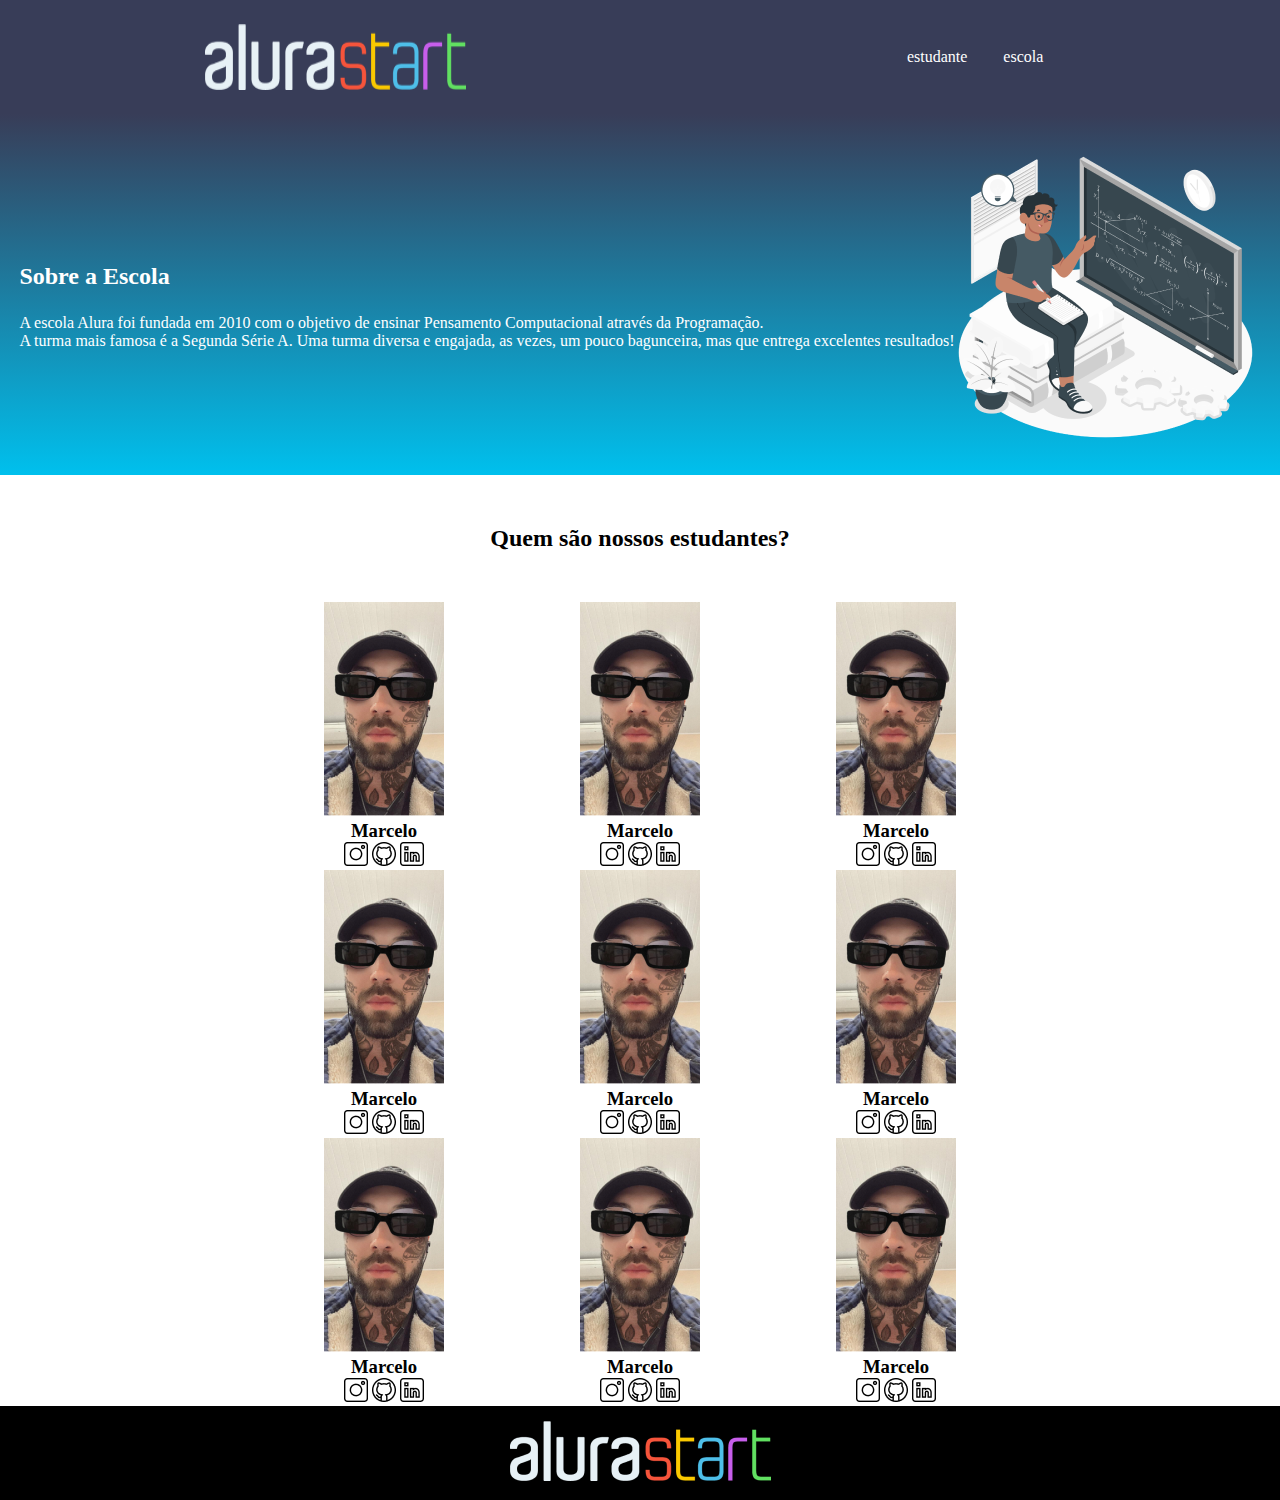
<file: index.html>
<!DOCTYPE html>
<html lang="en">

<head>
    <meta charset="UTF-8">
    <meta http-equiv="X-UA-Compatible" content="IE=edge">
    <meta name="viewport" content="width=device-width, initial-scale=1.0">
    <title>Document</title>
    <link rel="stylesheet" href="style.css">
</head>

<body>
    <header class="cabecalho">
        <img class="logo" src="./imagem/logo1.png">
        <ul class="escola-lista">
            <li class="cabecalho-lista-item">estudante </li>
            <li class="cabecalho-lista-item">escola</li>
        </ul>
    </header>


    <section class="escola">
        <div>
            <h2 class="escola-titulo">Sobre a Escola</h2>
            <p class="escola-texto-um">A escola Alura foi fundada em 2010 com o objetivo de
                ensinar
                Pensamento Computacional através da Programação. </p>
            <p class="escola-texto-dois">A turma mais famosa é a Segunda Série A. Uma turma diversa e engajada, as
                vezes, um
                pouco bagunceira,
                mas que entrega excelentes resultados!</p>
        </div>
        <img src="./imagem/Formula-amico 1.png" alt="professora no quadro">

    </section>

    <section class="estudante">
        <h2 class="estudante-titulo">Quem são nossos estudantes?</h2>

        <div class="estudante-todos">

            <span></span>

            <div class="estudante-div">

                <img class="estudante-imagem" src="./imagem/Marcelo 1.png" alt="foto do estudante Marcelo">
                <h3 class="estudante-nome">Marcelo</h3>
                <img class="estudante-icone" src="./imagem/instagram.png" alt="Instagram">
                <img class="estudante-icone" src="./imagem/github.png" alt="Github">
                <img class="estudante-icone" src="./imagem/linkedin.png" alt="LinkedIn">
            </div>

            <div class="estudante-div">

                <img class="estudante-imagem" src="./imagem/Marcelo 1.png" alt="foto do estudante Marcelo">
                <h3 class="estudante-nome">Marcelo</h3>
                <img class="estudante-icone" src="./imagem/instagram.png" alt="Instagram">
                <img class="estudante-icone" src="./imagem/github.png" alt="Github">
                <img class="estudante-icone" src="./imagem/linkedin.png" alt="LinkedIn">
            </div>

            <div class="estudante-div">

                <img class="estudante-imagem" src="./imagem/Marcelo 1.png" alt="foto do estudante Marcelo">
                <h3 class="estudante-nome">Marcelo</h3>
                <img class="estudante-icone" src="./imagem/instagram.png" alt="Instagram">
                <img class="estudante-icone" src="./imagem/github.png" alt="Github">
                <img class="estudante-icone" src="./imagem/linkedin.png" alt="LinkedIn">
            </div>

        </div>

        <div class="estudante-todos">

            <span></span>

            <div class="estudante-div">

                <img class="estudante-imagem" src="./imagem/Marcelo 1.png" alt="foto do estudante Marcelo">
                <h3 class="estudante-nome">Marcelo</h3>
                <img class="estudante-icone" src="./imagem/instagram.png" alt="Instagram">
                <img class="estudante-icone" src="./imagem/github.png" alt="Github">
                <img class="estudante-icone" src="./imagem/linkedin.png" alt="LinkedIn">
            </div>

            <div class="estudante-div">

                <img class="estudante-imagem" src="./imagem/Marcelo 1.png" alt="foto do estudante Marcelo">
                <h3 class="estudante-nome">Marcelo</h3>
                <img class="estudante-icone" src="./imagem/instagram.png" alt="Instagram">
                <img class="estudante-icone" src="./imagem/github.png" alt="Github">
                <img class="estudante-icone" src="./imagem/linkedin.png" alt="LinkedIn">
            </div>

            <div class="estudante-div">

                <img class="estudante-imagem" src="./imagem/Marcelo 1.png" alt="foto do estudante Marcelo">
                <h3 class="estudante-nome">Marcelo</h3>
                <img class="estudante-icone" src="./imagem/instagram.png" alt="Instagram">
                <img class="estudante-icone" src="./imagem/github.png" alt="Github">
                <img class="estudante-icone" src="./imagem/linkedin.png" alt="LinkedIn">
            </div>

        </div>


        <div class="estudante-todos">

            <span></span>

            <div class="estudante-div">

                <img class="estudante-imagem" src="./imagem/Marcelo 1.png" alt="foto do estudante Marcelo">
                <h3 class="estudante-nome">Marcelo</h3>
                <img class="estudante-icone" src="./imagem/instagram.png" alt="Instagram">
                <img class="estudante-icone" src="./imagem/github.png" alt="Github">
                <img class="estudante-icone" src="./imagem/linkedin.png" alt="LinkedIn">
            </div>

            <div class="estudante-div">

                <img class="estudante-imagem" src="./imagem/Marcelo 1.png" alt="foto do estudante Marcelo">
                <h3 class="estudante-nome">Marcelo</h3>
                <img class="estudante-icone" src="./imagem/instagram.png" alt="Instagram">
                <img class="estudante-icone" src="./imagem/github.png" alt="Github">
                <img class="estudante-icone" src="./imagem/linkedin.png" alt="LinkedIn">
            </div>

            <div class="estudante-div">

                <img class="estudante-imagem" src="./imagem/Marcelo 1.png" alt="foto do estudante Marcelo">
                <h3 class="estudante-nome">Marcelo</h3>
                <img class="estudante-icone" src="./imagem/instagram.png" alt="Instagram">
                <img class="estudante-icone" src="./imagem/github.png" alt="Github">
                <img class="estudante-icone" src="./imagem/linkedin.png" alt="LinkedIn">
            </div>

        </div>
    </section>

    <footer>
        <img src="./imagem/logo1.png" alt="logo da alura start">
    </footer>

</body>
</body>

</html>
</file>
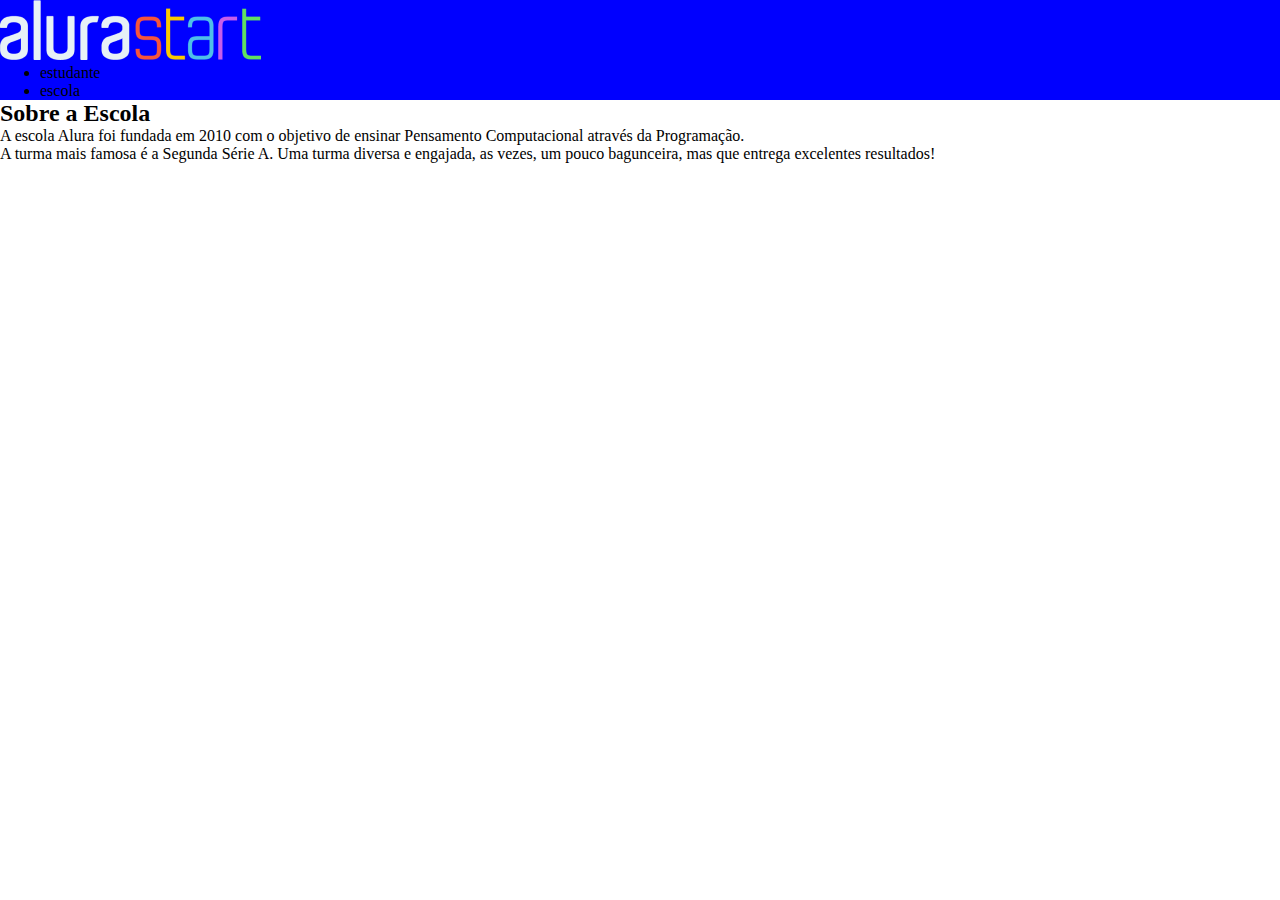
<file: site-escola-main/index.html>
<!DOCTYPE html>
<html lang="en">
<head>
    <meta charset="UTF-8">
    <meta http-equiv="X-UA-Compatible" content="IE=edge">
    <meta name="viewport" content="width=device-width, initial-scale=1.0">
    <title>Document</title>
    <link rel="stylesheet" href="style.css">
</head>
<body>
 <header>
    <img class="logo" src="./imagem/logo1.png">
    <ul class="lista">
        <li class="item-lista">estudante </li>
        <li class="item-lista">escola</li>
    </ul>
 </header>


<section class=”escola”>
<h2 class=”escola-titulo”>Sobre a Escola</h2>
<p class=”escola-texto-um”>A escola Alura foi fundada em 2010 com o objetivo de
    ensinar
    Pensamento Computacional através da Programação. </p>
    <p class=”escola-texto-dois”>A turma mais famosa é a Segunda Série A. Uma turma
    diversa
    
    e engajada, as vezes, um pouco bagunceira, mas
    
    que entrega excelentes resultados!</p>

  </body>
</body>
</html>
</file>
<file: style.css>
* {
    margin: 0;
    padding: 10;
}

.cabecalho {
    background-color: #383D58;
    color: #fff;
    display: flex;
    justify-content: space-around;
    padding: 24px 0;
}

.cabecalho-lista-item {
    display: inline-block;
    margin: 0 16px;
}

.imagem {
    width: 20%;
}

.escola-lista {
    display: inline-block;
    margin: 0 16px;
    padding: 24px 0;
}

.escola-imagem {
    width: 25%;
}

.escola {
    background-image: linear-gradient(#383d58, #00c0ed);
    color: white;
    display: flex;
    justify-content: center;
    align-items: center;
    padding: 24px 0;
}

.escola-conteudo {
    width: 35%;

}

.escola-titulo {
    padding: 24px 0;
}

.estudante-imagem {
    width: 120px;
}

.estudante-icone {
    width: 24px;
}

.estudante-div {
    text-align: center;
}

.estudante-titulo {
    text-align: center;
    padding: 50px 0;
}

.estudante-todos {
    display: grid;
    grid-template-columns: 20% 20% 20% 20%;
}

footer {
    background-color: black;
    padding: 15px 0;
    text-align: center;
}
</file>
<file: site-escola-main/style.css>
*{
    margin: 0;
    padding: 10; 
}
header{
    background-color: blue;
}
</file>
